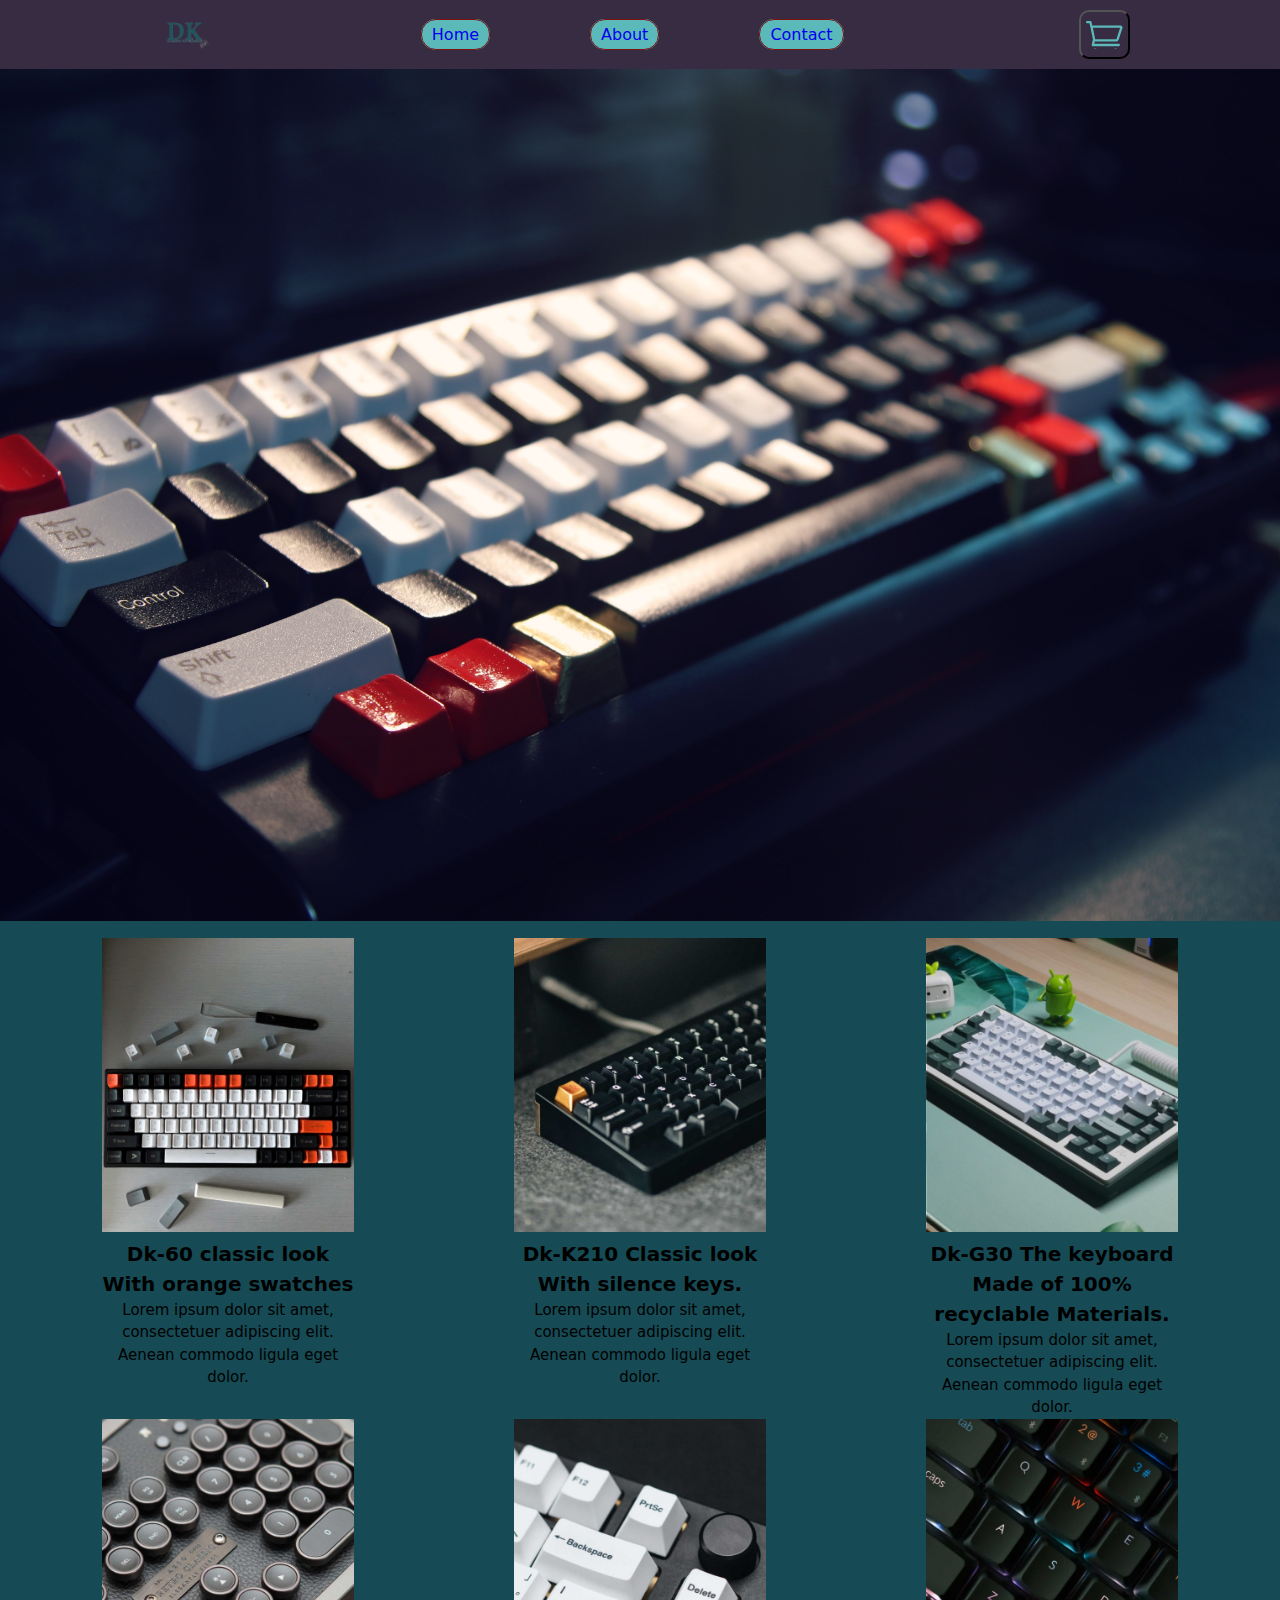
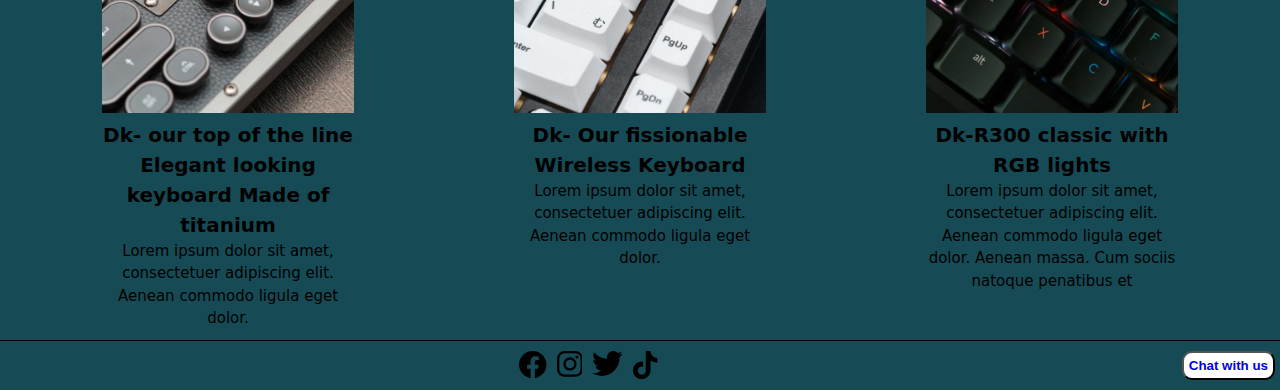
<file: index.html>
<!DOCTYPE html>
<html lang="en">
<head>
    <meta charset="UTF-8">
    <meta http-equiv="X-UA-Compatible" content="IE=edge">
    <meta name="viewport" content="width=device-width, initial-scale=1.0">
    <title>Dominic Keyboards</title>
    <link rel="preconnect" href="https://fonts.googleapis.com">
    <link rel="preconnect" href="https://fonts.gstatic.com" crossorigin>
    <link href="https://fonts.googleapis.com/css2?family=Baskervville&family=Roboto:ital,wght@0,300;0,400;1,100&display=swap" rel="stylesheet">

    <link href="css/styles.css" rel="stylesheet">
</head>
<body>
    <header>

                    <!-----------------    Navigation     ------------------------------->
        
        <nav>
                <div class="skip">
                    <ul class="skip-links">
                        <li><a href="#nav">Skip to main nav</a></li>
                        <li><a href="#main">Skip to main content</a></li>
                    </ul>
                </div>

                <div class="nav">
                    <img src="images/logo-02-2.png" width="80" height="79" alt="bominic keyboards logo">
                    <ul>
                        <li class="current"><a href="index.html">Home</a></li>
                        <li><a href="about.html">About</a></li>
                        <li><a href="contact.html">Contact</a></li>
                    </ul>
                <form class="cart-logo">
                    <button>
                        <svg xmlns="http://www.w3.org/2000/svg" width="36.547" height="32" viewBox="0 0 36.547 32">
                        <path id="Path_2" data-name="Path 2" d="M6.865,33.714a2.286,2.286,0,1,0,2.286-2.286A2.286,2.286,0,0,0,6.865,33.714Zm20.571,0a2.286,2.286,0,1,0,2.286-2.286A2.286,2.286,0,0,0,27.437,33.714ZM-.058,5.143A1.143,1.143,0,0,0,1.085,6.286H3.46l1.419,6.071,1.986,9.929a2.007,2.007,0,0,0,.048.233L5.75,27.753a1.139,1.139,0,0,0,1.115,1.39H32.795a1.143,1.143,0,0,0,0-2.286H8.292L8.815,24.5a2.085,2.085,0,0,0,.336.069H29.985a2.366,2.366,0,0,0,2.631-1.714L36.328,11.47a2.03,2.03,0,0,0-2.034-2.9H6.865a2.161,2.161,0,0,0-.5.1l-.887-3.79A1.143,1.143,0,0,0,4.365,4H1.085A1.143,1.143,0,0,0-.058,5.143Zm6.969,5.714H34.123l-3.648,11.2a2.4,2.4,0,0,1-.107.217c-.075.007-.194.014-.382.014H9.151v-.226l-.043-.222Z" fill="#5CB9B9"/>
                        </svg>
                    </button>
                </form>
            </div>
        </nav>
                        <img class="home-page-photo" src="images/nihon-graphy-nCvi-gS5r88-unsplash.jpg" hight="500" width="800" alt="photo of a keyboard">
    </header>
                <!-----------------------------------------HTML for the home page main section ------------------------------------------------------>
        <Main id="main">
            <section class="products">
                <div class="keyboard">
                    <img src="images/1st-left-side-pic-on-the-home-page-600_x_700.jpg" alt="picture of keyboard">
                <h3>Dk-60 classic look With orange swatches</h3>
                    <p>Lorem ipsum dolor sit amet, consectetuer adipiscing elit. Aenean commodo ligula eget dolor. </p>
            </div>

            <div class="keyboard">
                    <img src="images/2nd-600_x_700.jpg"  alt="picture of keyboard">
                <h3>Dk-K210 Classic look
                    With silence keys.</h3>
                    <p>Lorem ipsum dolor sit amet, consectetuer adipiscing elit. Aenean commodo ligula eget dolor. </p>
            </div>

            <div class="keyboard">
                    <img src="images/3rd-600_x_700.jpg" alt="picture of keyboard">
                <h3>Dk-G30 The keyboard 
                    Made of 100% recyclable Materials.</h3>
                    <p>Lorem ipsum dolor sit amet, consectetuer adipiscing elit. Aenean commodo ligula eget dolor. </p>
            </div> 

            <div class="keyboard">
                    <img src="images/4th-600_x_700.jpg"  alt="picture of keyboard">
                <h3>Dk- our top of the line 
                    Elegant looking keyboard Made of titanium</h3>
                    <p>Lorem ipsum dolor sit amet, consectetuer adipiscing elit. Aenean commodo ligula eget dolor.</p>
            </div>
            
            <div class="keyboard">
                    <img src="images/5th-600_x_700.jpg"  alt="picture of keyboard">
                <h3>Dk- Our fissionable Wireless Keyboard</h3>
                    <p>Lorem ipsum dolor sit amet, consectetuer adipiscing elit. Aenean commodo ligula eget dolor.</p>
            </div>
            
            <div class="keyboard">
                    <img src="images/6th-600_x_700.jpg" alt="picture of keyboard">
                <h3>Dk-R300 classic with RGB lights </h3>
                    <p>Lorem ipsum dolor sit amet, consectetuer adipiscing elit. Aenean commodo ligula eget dolor. Aenean massa. Cum sociis natoque penatibus et</p>
            </div>
            </section>
        </Main>
    
    <footer>
        <button class="chat-button">
            <a href="contact.html">Chat with us</button>
                <!---==================================
                    Footer section for social media iconsw===========================================-->
            <div class="social-media">
                    <svg xmlns="http://www.w3.org/2000/svg" width="27.427" height="27.261" viewBox="0 0 27.427 27.261">
                        <path id="Icon_awesome-facebook" data-name="Icon awesome-facebook" d="M27.989,14.276A13.713,13.713,0,1,0,12.133,27.823V18.24H8.65V14.276h3.484V11.255c0-3.437,2.046-5.335,5.18-5.335a21.1,21.1,0,0,1,3.07.268V9.56h-1.73A1.982,1.982,0,0,0,16.419,11.7v2.574h3.8l-.608,3.964H16.419v9.583A13.718,13.718,0,0,0,27.989,14.276Z" transform="translate(-0.563 -0.563)"/>
                      </svg>
                      <svg xmlns="http://www.w3.org/2000/svg" width="25.921" height="25.916" viewBox="0 0 25.921 25.916">
                        <path id="Icon_awesome-instagram" data-name="Icon awesome-instagram" d="M12.958,8.551A6.644,6.644,0,1,0,19.6,15.2,6.634,6.634,0,0,0,12.958,8.551Zm0,10.964a4.32,4.32,0,1,1,4.32-4.32A4.328,4.328,0,0,1,12.958,19.515ZM21.424,8.279a1.55,1.55,0,1,1-1.55-1.55A1.546,1.546,0,0,1,21.424,8.279Zm4.4,1.573a7.669,7.669,0,0,0-2.093-5.43A7.72,7.72,0,0,0,18.3,2.329c-2.14-.121-8.553-.121-10.692,0a7.709,7.709,0,0,0-5.43,2.088A7.7,7.7,0,0,0,.086,9.846c-.121,2.14-.121,8.553,0,10.692a7.67,7.67,0,0,0,2.093,5.43,7.73,7.73,0,0,0,5.43,2.093c2.14.121,8.553.121,10.692,0a7.67,7.67,0,0,0,5.43-2.093,7.72,7.72,0,0,0,2.093-5.43c.121-2.14.121-8.547,0-10.687ZM23.061,22.835A4.373,4.373,0,0,1,20.6,25.3c-1.706.677-5.754.52-7.639.52s-5.939.15-7.639-.52a4.373,4.373,0,0,1-2.463-2.463c-.677-1.706-.52-5.754-.52-7.639s-.15-5.939.52-7.639A4.373,4.373,0,0,1,5.319,5.093c1.706-.677,5.754-.52,7.639-.52s5.939-.15,7.639.52a4.373,4.373,0,0,1,2.463,2.463c.677,1.706.52,5.754.52,7.639S23.737,21.134,23.061,22.835Z" transform="translate(0.005 -2.238)"/>
                      </svg>
                      <svg xmlns="http://www.w3.org/2000/svg" width="30.715" height="24.946" viewBox="0 0 30.715 24.946">
                        <path id="Icon_awesome-twitter" data-name="Icon awesome-twitter" d="M27.558,9.6c.02.273.02.546.02.819,0,8.322-6.334,17.911-17.911,17.911A17.789,17.789,0,0,1,0,25.5a13.023,13.023,0,0,0,1.52.078,12.607,12.607,0,0,0,7.815-2.69A6.306,6.306,0,0,1,3.45,18.524a7.939,7.939,0,0,0,1.189.1A6.658,6.658,0,0,0,6.3,18.407a6.3,6.3,0,0,1-5.048-6.178v-.078a6.34,6.34,0,0,0,2.845.8A6.3,6.3,0,0,1,2.144,4.531a17.893,17.893,0,0,0,12.98,6.587,7.106,7.106,0,0,1-.156-1.442A6.3,6.3,0,0,1,25.862,5.369a12.394,12.394,0,0,0,4-1.52A6.278,6.278,0,0,1,27.09,7.318a12.62,12.62,0,0,0,3.625-.974A13.532,13.532,0,0,1,27.558,9.6Z" transform="translate(0 -3.381)"/>
                      </svg>
                      <svg xmlns="http://www.w3.org/2000/svg" width="24.425" height="28.114" viewBox="0 0 24.425 28.114">
                        <path id="Icon_simple-tiktok" data-name="Icon simple-tiktok" d="M15.2.023C16.731,0,18.254.012,19.777,0a7.3,7.3,0,0,0,2.05,4.885,8.261,8.261,0,0,0,4.967,2.1V11.7a12.538,12.538,0,0,1-4.92-1.136,14.473,14.473,0,0,1-1.9-1.089c-.012,3.421.012,6.841-.023,10.25a8.947,8.947,0,0,1-1.581,4.615,8.727,8.727,0,0,1-6.923,3.76A8.541,8.541,0,0,1,6.669,26.9a8.834,8.834,0,0,1-4.276-6.689c-.023-.586-.035-1.171-.012-1.745a8.819,8.819,0,0,1,10.226-7.825c.023,1.734-.047,3.467-.047,5.2A4.019,4.019,0,0,0,7.43,18.321a4.647,4.647,0,0,0-.164,1.886,3.987,3.987,0,0,0,4.1,3.362,3.935,3.935,0,0,0,3.245-1.886,2.7,2.7,0,0,0,.48-1.242c.117-2.1.07-4.182.082-6.279.012-4.721-.012-9.43.023-14.139Z" transform="translate(-2.369)"/>
                      </svg>
            </div>
    </footer>
    
</body>
</html>
</file>
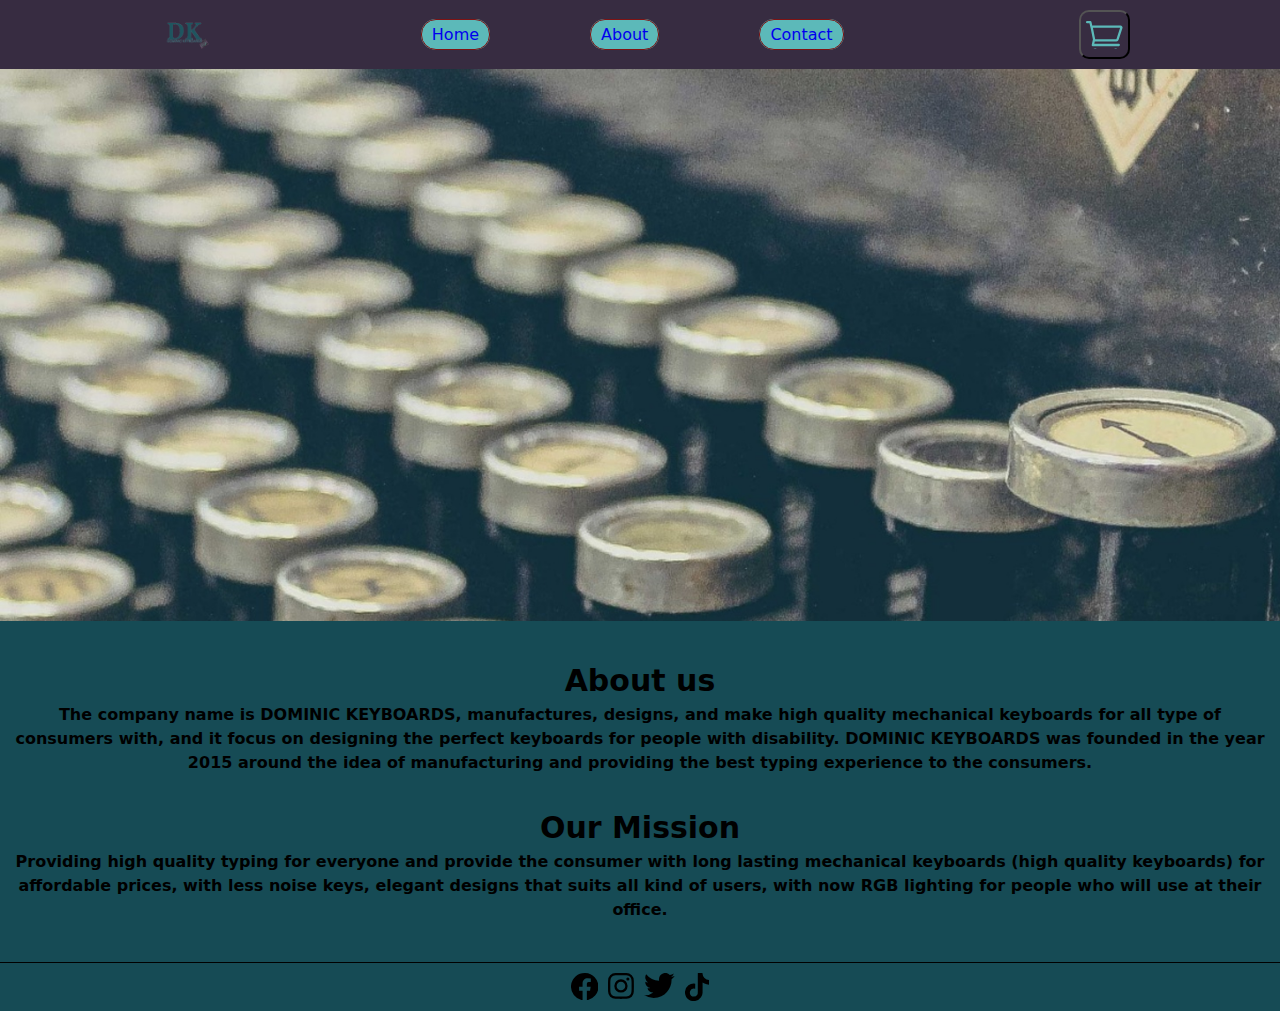
<file: about.html>
<!DOCTYPE html>
<html lang="en">
<head>
    <meta charset="UTF-8">
    <meta http-equiv="X-UA-Compatible" content="IE=edge">
    <meta name="viewport" content="width=device-width, initial-scale=1.0">
    <title>Dominic Keyboards</title>
    <link rel="preconnect" href="https://fonts.googleapis.com">
    <link rel="preconnect" href="https://fonts.gstatic.com" crossorigin>
    <link href="https://fonts.googleapis.com/css2?family=Baskervville&family=Roboto:ital,wght@0,300;0,400;1,100&display=swap" rel="stylesheet">

    <link href="css/styles.css" rel="stylesheet">
</head>

    <header>

                    <!-----------------    Navigation     ------------------------------->
        <nav>
            <div class="nav">
                <img  src="images/logo-02-2.png" width="80" height="79" alt="bominic keyboards logo">
            <ul>
                <li class="current"><a href="index.html">Home</a></li>
                <li><a href="about.html">About</a></li>
                <li><a href="contact.html">Contact</a></li>
            </ul>
                <form class="cart-logo">
                    <button>
                        <svg xmlns="http://www.w3.org/2000/svg" width="36.547" height="32" viewBox="0 0 36.547 32">
                        <path id="Path_2" data-name="Path 2" d="M6.865,33.714a2.286,2.286,0,1,0,2.286-2.286A2.286,2.286,0,0,0,6.865,33.714Zm20.571,0a2.286,2.286,0,1,0,2.286-2.286A2.286,2.286,0,0,0,27.437,33.714ZM-.058,5.143A1.143,1.143,0,0,0,1.085,6.286H3.46l1.419,6.071,1.986,9.929a2.007,2.007,0,0,0,.048.233L5.75,27.753a1.139,1.139,0,0,0,1.115,1.39H32.795a1.143,1.143,0,0,0,0-2.286H8.292L8.815,24.5a2.085,2.085,0,0,0,.336.069H29.985a2.366,2.366,0,0,0,2.631-1.714L36.328,11.47a2.03,2.03,0,0,0-2.034-2.9H6.865a2.161,2.161,0,0,0-.5.1l-.887-3.79A1.143,1.143,0,0,0,4.365,4H1.085A1.143,1.143,0,0,0-.058,5.143Zm6.969,5.714H34.123l-3.648,11.2a2.4,2.4,0,0,1-.107.217c-.075.007-.194.014-.382.014H9.151v-.226l-.043-.222Z" fill="#5CB9B9"/>
                        </svg>
                    </button>
                </form>
            </div>
        </nav>
                    <!-------------------================
                        Section for the main image in the about page================------------------->
            <div class="about-imgs">
                <img  class="about-imgs" src="images/about-top-img-1200_x_1000-2900_x_1250.jpg"  alt="picture of a type write">
            </div>
    </header>
        <!---------------------============= HTML for the main section in the about us page  =============---------------------------->
    <Main>
            <section class="about-us">
                <h2>About us</h2>
                    <p>The company name is DOMINIC KEYBOARDS, 
                        manufactures, designs, and make high quality 
                        mechanical keyboards for all type of consumers with, 
                        and it focus on designing the perfect keyboards for 
                        people with disability. DOMINIC KEYBOARDS was 
                        founded in the year 2015 around the idea of 
                        manufacturing and providing the best typing 
                        experience to the consumers. </p>
            </section>
            <section class="our-mission">
                <h2>Our Mission</h2>
                    <p>Providing high quality typing for everyone and provide the consumer with long lasting mechanical keyboards (high quality keyboards) for affordable prices, with less noise keys, elegant designs that suits all kind of users, with now RGB lighting for people who will use at their office.</p>
            </section>
    </Main>
                  <!---==================================
                    Footer section for social media icons ===========================================-->
    <footer>
        <section class="social-media-about">
        <svg xmlns="http://www.w3.org/2000/svg" width="27.427" height="27.261" viewBox="0 0 27.427 27.261">
            <path id="Icon_awesome-facebook" data-name="Icon awesome-facebook" d="M27.989,14.276A13.713,13.713,0,1,0,12.133,27.823V18.24H8.65V14.276h3.484V11.255c0-3.437,2.046-5.335,5.18-5.335a21.1,21.1,0,0,1,3.07.268V9.56h-1.73A1.982,1.982,0,0,0,16.419,11.7v2.574h3.8l-.608,3.964H16.419v9.583A13.718,13.718,0,0,0,27.989,14.276Z" transform="translate(-0.563 -0.563)"/>
          </svg>
          <svg xmlns="http://www.w3.org/2000/svg" width="25.921" height="25.916" viewBox="0 0 25.921 25.916">
            <path id="Icon_awesome-instagram" data-name="Icon awesome-instagram" d="M12.958,8.551A6.644,6.644,0,1,0,19.6,15.2,6.634,6.634,0,0,0,12.958,8.551Zm0,10.964a4.32,4.32,0,1,1,4.32-4.32A4.328,4.328,0,0,1,12.958,19.515ZM21.424,8.279a1.55,1.55,0,1,1-1.55-1.55A1.546,1.546,0,0,1,21.424,8.279Zm4.4,1.573a7.669,7.669,0,0,0-2.093-5.43A7.72,7.72,0,0,0,18.3,2.329c-2.14-.121-8.553-.121-10.692,0a7.709,7.709,0,0,0-5.43,2.088A7.7,7.7,0,0,0,.086,9.846c-.121,2.14-.121,8.553,0,10.692a7.67,7.67,0,0,0,2.093,5.43,7.73,7.73,0,0,0,5.43,2.093c2.14.121,8.553.121,10.692,0a7.67,7.67,0,0,0,5.43-2.093,7.72,7.72,0,0,0,2.093-5.43c.121-2.14.121-8.547,0-10.687ZM23.061,22.835A4.373,4.373,0,0,1,20.6,25.3c-1.706.677-5.754.52-7.639.52s-5.939.15-7.639-.52a4.373,4.373,0,0,1-2.463-2.463c-.677-1.706-.52-5.754-.52-7.639s-.15-5.939.52-7.639A4.373,4.373,0,0,1,5.319,5.093c1.706-.677,5.754-.52,7.639-.52s5.939-.15,7.639.52a4.373,4.373,0,0,1,2.463,2.463c.677,1.706.52,5.754.52,7.639S23.737,21.134,23.061,22.835Z" transform="translate(0.005 -2.238)"/>
          </svg>
          <svg xmlns="http://www.w3.org/2000/svg" width="30.715" height="24.946" viewBox="0 0 30.715 24.946">
            <path id="Icon_awesome-twitter" data-name="Icon awesome-twitter" d="M27.558,9.6c.02.273.02.546.02.819,0,8.322-6.334,17.911-17.911,17.911A17.789,17.789,0,0,1,0,25.5a13.023,13.023,0,0,0,1.52.078,12.607,12.607,0,0,0,7.815-2.69A6.306,6.306,0,0,1,3.45,18.524a7.939,7.939,0,0,0,1.189.1A6.658,6.658,0,0,0,6.3,18.407a6.3,6.3,0,0,1-5.048-6.178v-.078a6.34,6.34,0,0,0,2.845.8A6.3,6.3,0,0,1,2.144,4.531a17.893,17.893,0,0,0,12.98,6.587,7.106,7.106,0,0,1-.156-1.442A6.3,6.3,0,0,1,25.862,5.369a12.394,12.394,0,0,0,4-1.52A6.278,6.278,0,0,1,27.09,7.318a12.62,12.62,0,0,0,3.625-.974A13.532,13.532,0,0,1,27.558,9.6Z" transform="translate(0 -3.381)"/>
          </svg>
          <svg xmlns="http://www.w3.org/2000/svg" width="24.425" height="28.114" viewBox="0 0 24.425 28.114">
            <path id="Icon_simple-tiktok" data-name="Icon simple-tiktok" d="M15.2.023C16.731,0,18.254.012,19.777,0a7.3,7.3,0,0,0,2.05,4.885,8.261,8.261,0,0,0,4.967,2.1V11.7a12.538,12.538,0,0,1-4.92-1.136,14.473,14.473,0,0,1-1.9-1.089c-.012,3.421.012,6.841-.023,10.25a8.947,8.947,0,0,1-1.581,4.615,8.727,8.727,0,0,1-6.923,3.76A8.541,8.541,0,0,1,6.669,26.9a8.834,8.834,0,0,1-4.276-6.689c-.023-.586-.035-1.171-.012-1.745a8.819,8.819,0,0,1,10.226-7.825c.023,1.734-.047,3.467-.047,5.2A4.019,4.019,0,0,0,7.43,18.321a4.647,4.647,0,0,0-.164,1.886,3.987,3.987,0,0,0,4.1,3.362,3.935,3.935,0,0,0,3.245-1.886,2.7,2.7,0,0,0,.48-1.242c.117-2.1.07-4.182.082-6.279.012-4.721-.012-9.43.023-14.139Z" transform="translate(-2.369)"/>
          </svg>
        </section>
    </footer>
    
</body>
</html>
</file>
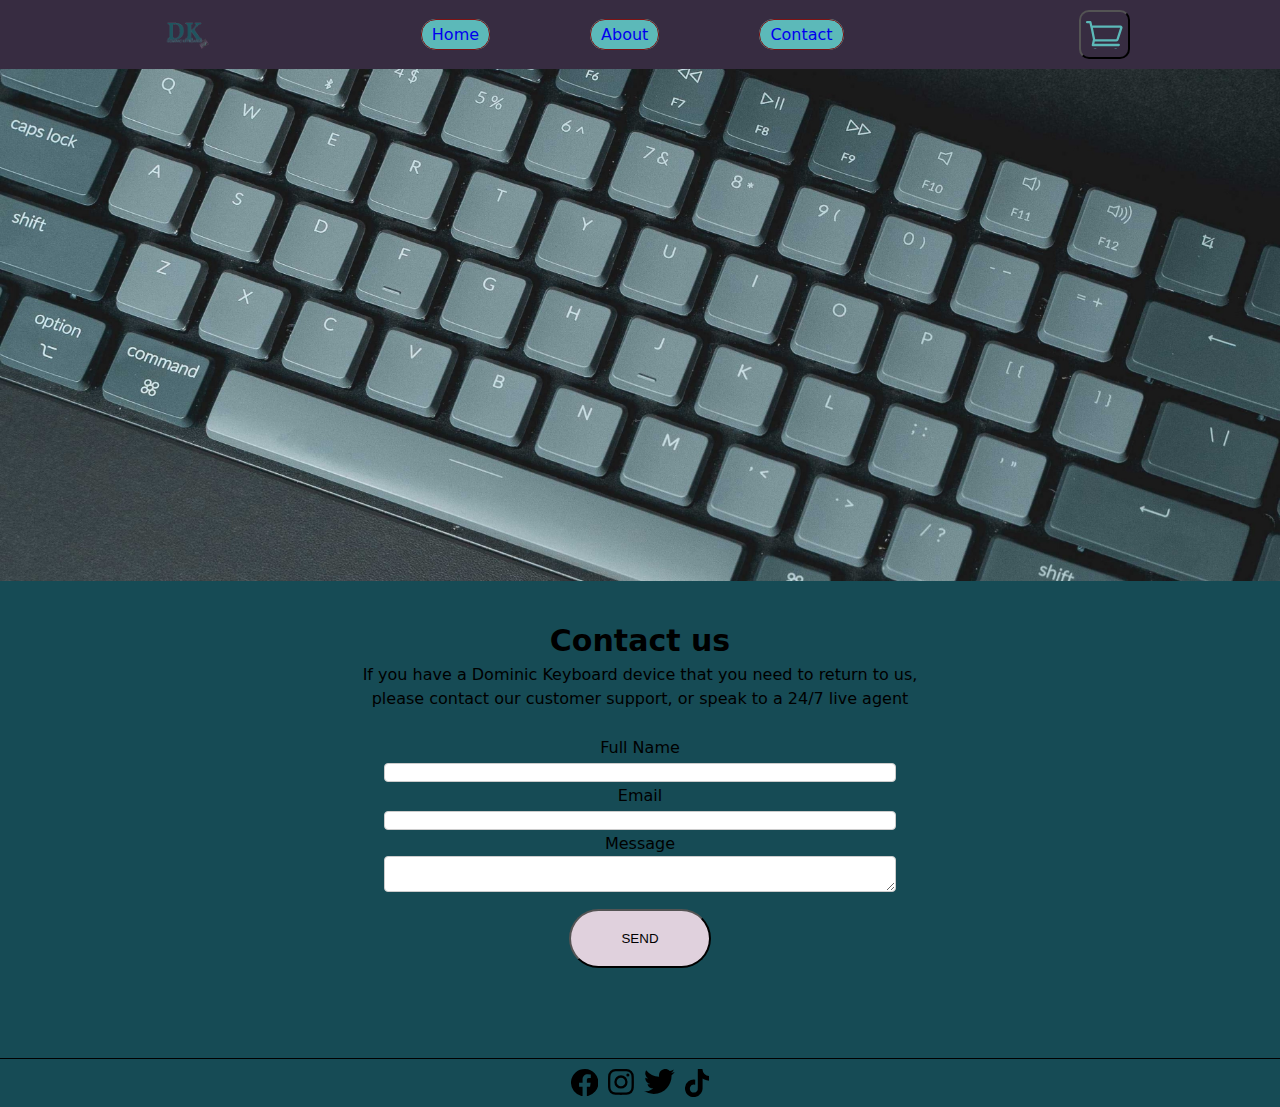
<file: contact.html>
<!DOCTYPE html>
<html lang="en">
<head>
    <meta charset="UTF-8">
    <meta http-equiv="X-UA-Compatible" content="IE=edge">
    <meta name="viewport" content="width=device-width, initial-scale=1.0">
    <title>Dominic Keyboards</title>
    <link rel="preconnect" href="https://fonts.googleapis.com">
    <link rel="preconnect" href="https://fonts.gstatic.com" crossorigin>
    <link href="https://fonts.googleapis.com/css2?family=Baskervville&family=Roboto:ital,wght@0,300;0,400;1,100&display=swap" rel="stylesheet">

    <link href="css/styles.css" rel="stylesheet">
</head>
<body>
    <header>
                                <!-----------------    Navigation     ------------------------------->
        <nav>
            <div class="nav">
                <img src="images/logo-02-2.png" width="80" height="79" alt="bominic keyboards logo">
            <ul>
                <li class="current"><a href="index.html">Home</a></li>
                <li><a href="about.html">About</a></li>
                <li><a href="contact.html">Contact</a></li>
            </ul>
            <form class="cart-logo">
                <button>
                    <svg xmlns="http://www.w3.org/2000/svg" width="36.547" height="32" viewBox="0 0 36.547 32">
                        <path id="Path_2" data-name="Path 2" d="M6.865,33.714a2.286,2.286,0,1,0,2.286-2.286A2.286,2.286,0,0,0,6.865,33.714Zm20.571,0a2.286,2.286,0,1,0,2.286-2.286A2.286,2.286,0,0,0,27.437,33.714ZM-.058,5.143A1.143,1.143,0,0,0,1.085,6.286H3.46l1.419,6.071,1.986,9.929a2.007,2.007,0,0,0,.048.233L5.75,27.753a1.139,1.139,0,0,0,1.115,1.39H32.795a1.143,1.143,0,0,0,0-2.286H8.292L8.815,24.5a2.085,2.085,0,0,0,.336.069H29.985a2.366,2.366,0,0,0,2.631-1.714L36.328,11.47a2.03,2.03,0,0,0-2.034-2.9H6.865a2.161,2.161,0,0,0-.5.1l-.887-3.79A1.143,1.143,0,0,0,4.365,4H1.085A1.143,1.143,0,0,0-.058,5.143Zm6.969,5.714H34.123l-3.648,11.2a2.4,2.4,0,0,1-.107.217c-.075.007-.194.014-.382.014H9.151v-.226l-.043-.222Z" fill="#5CB9B9"/>
                      </svg>
                </button>
            
            </form>
            </div>
        </nav>
            <img src="images/contact-top-3750_x_1500.jpg" alt="photo of a keyboard">
    </header>
                    <!------------------------ Contact us form--------------------------------->
        <Main>
            <div class="contact-us">
                <h2>Contact us</h2>
                    <p>If you have a Dominic Keyboard device that you need to return to us,<br> please contact our customer support, or speak to a 24/7 live agent</p>
            </div>
            <div class="insert">
                <label>Full Name</label><br>
                    <input class="fullname" type="text" name="full name"><br>
                <label>Email</label><br>
                    <input class="fullname" type="text" name="email"><br>
                <label>Message</label><br>
                <textarea  id="message"></textarea> <br>
                    <input class="send-us" type="button" value="SEND">
           </div>

        </Main>
                                  <!---==================================
                    Footer section for social media icons ===========================================-->
        <footer>
            <section class="social-media">
                <svg xmlns="http://www.w3.org/2000/svg" width="27.427" height="27.261" viewBox="0 0 27.427 27.261">
                    <path id="Icon_awesome-facebook" data-name="Icon awesome-facebook" d="M27.989,14.276A13.713,13.713,0,1,0,12.133,27.823V18.24H8.65V14.276h3.484V11.255c0-3.437,2.046-5.335,5.18-5.335a21.1,21.1,0,0,1,3.07.268V9.56h-1.73A1.982,1.982,0,0,0,16.419,11.7v2.574h3.8l-.608,3.964H16.419v9.583A13.718,13.718,0,0,0,27.989,14.276Z" transform="translate(-0.563 -0.563)"/>
                </svg>
                <svg xmlns="http://www.w3.org/2000/svg" width="25.921" height="25.916" viewBox="0 0 25.921 25.916">
                    <path id="Icon_awesome-instagram" data-name="Icon awesome-instagram" d="M12.958,8.551A6.644,6.644,0,1,0,19.6,15.2,6.634,6.634,0,0,0,12.958,8.551Zm0,10.964a4.32,4.32,0,1,1,4.32-4.32A4.328,4.328,0,0,1,12.958,19.515ZM21.424,8.279a1.55,1.55,0,1,1-1.55-1.55A1.546,1.546,0,0,1,21.424,8.279Zm4.4,1.573a7.669,7.669,0,0,0-2.093-5.43A7.72,7.72,0,0,0,18.3,2.329c-2.14-.121-8.553-.121-10.692,0a7.709,7.709,0,0,0-5.43,2.088A7.7,7.7,0,0,0,.086,9.846c-.121,2.14-.121,8.553,0,10.692a7.67,7.67,0,0,0,2.093,5.43,7.73,7.73,0,0,0,5.43,2.093c2.14.121,8.553.121,10.692,0a7.67,7.67,0,0,0,5.43-2.093,7.72,7.72,0,0,0,2.093-5.43c.121-2.14.121-8.547,0-10.687ZM23.061,22.835A4.373,4.373,0,0,1,20.6,25.3c-1.706.677-5.754.52-7.639.52s-5.939.15-7.639-.52a4.373,4.373,0,0,1-2.463-2.463c-.677-1.706-.52-5.754-.52-7.639s-.15-5.939.52-7.639A4.373,4.373,0,0,1,5.319,5.093c1.706-.677,5.754-.52,7.639-.52s5.939-.15,7.639.52a4.373,4.373,0,0,1,2.463,2.463c.677,1.706.52,5.754.52,7.639S23.737,21.134,23.061,22.835Z" transform="translate(0.005 -2.238)"/>
                </svg>
                <svg xmlns="http://www.w3.org/2000/svg" width="30.715" height="24.946" viewBox="0 0 30.715 24.946">
                    <path id="Icon_awesome-twitter" data-name="Icon awesome-twitter" d="M27.558,9.6c.02.273.02.546.02.819,0,8.322-6.334,17.911-17.911,17.911A17.789,17.789,0,0,1,0,25.5a13.023,13.023,0,0,0,1.52.078,12.607,12.607,0,0,0,7.815-2.69A6.306,6.306,0,0,1,3.45,18.524a7.939,7.939,0,0,0,1.189.1A6.658,6.658,0,0,0,6.3,18.407a6.3,6.3,0,0,1-5.048-6.178v-.078a6.34,6.34,0,0,0,2.845.8A6.3,6.3,0,0,1,2.144,4.531a17.893,17.893,0,0,0,12.98,6.587,7.106,7.106,0,0,1-.156-1.442A6.3,6.3,0,0,1,25.862,5.369a12.394,12.394,0,0,0,4-1.52A6.278,6.278,0,0,1,27.09,7.318a12.62,12.62,0,0,0,3.625-.974A13.532,13.532,0,0,1,27.558,9.6Z" transform="translate(0 -3.381)"/>
                </svg>
                <svg xmlns="http://www.w3.org/2000/svg" width="24.425" height="28.114" viewBox="0 0 24.425 28.114">
                    <path id="Icon_simple-tiktok" data-name="Icon simple-tiktok" d="M15.2.023C16.731,0,18.254.012,19.777,0a7.3,7.3,0,0,0,2.05,4.885,8.261,8.261,0,0,0,4.967,2.1V11.7a12.538,12.538,0,0,1-4.92-1.136,14.473,14.473,0,0,1-1.9-1.089c-.012,3.421.012,6.841-.023,10.25a8.947,8.947,0,0,1-1.581,4.615,8.727,8.727,0,0,1-6.923,3.76A8.541,8.541,0,0,1,6.669,26.9a8.834,8.834,0,0,1-4.276-6.689c-.023-.586-.035-1.171-.012-1.745a8.819,8.819,0,0,1,10.226-7.825c.023,1.734-.047,3.467-.047,5.2A4.019,4.019,0,0,0,7.43,18.321a4.647,4.647,0,0,0-.164,1.886,3.987,3.987,0,0,0,4.1,3.362,3.935,3.935,0,0,0,3.245-1.886,2.7,2.7,0,0,0,.48-1.242c.117-2.1.07-4.182.082-6.279.012-4.721-.012-9.43.023-14.139Z" transform="translate(-2.369)"/>
                </svg>
            </section>
    </footer>
    
</body>
</html>
</file>
<file: css/styles.css>
html, body, div, span, applet, object, iframe,
h1, h2, h3, h4, h5, h6, p, blockquote, pre,
a, abbr, acronym, address, big, cite, code,
del, dfn, em, img, ins, kbd, q, s, samp,
small, strike, strong, sub, sup, tt, var,
b, u, i, center,
dl, dt, dd, ol, ul, li,
fieldset, form, label, legend,
table, caption, tbody, tfoot, thead, tr, th, td,
article, aside, canvas, details, embed, 
figure, figcaption, footer, header, hgroup, 
menu, nav, output, ruby, section, summary,
time, mark, audio, video {
	margin: 0;
	padding: 0;
	border: 0;
	font-size: 100%;
	font: inherit;
	vertical-align: baseline;
}
/* HTML5 display-role reset for older browsers */
article, aside, details, figcaption, figure, 
footer, header, hgroup, menu, nav, section {
	display: block;
}
body {
	line-height: 1;
}
ol, ul {
	list-style: none;
}
blockquote, q {
	quotes: none;
}
blockquote:before, blockquote:after,
q:before, q:after {
	content: '';
	content: none;
}
table {
	border-collapse: collapse;
	border-spacing: 0;
}
/*========================== General styles ======================*/
body {
    font-family: system-ui, -apple-system, BlinkMacSystemFont, 'Segoe UI', Roboto, Oxygen, Ubuntu, Cantarell, 'Open Sans', 'Helvetica Neue', sans-serif;
    font-size: 1rem;
    line-height: 1.5;
    color: black;
    background-color: #164B55;
}
h2 {
    font-size: 30px;
    font-weight: 600;
}

h3 {
    font-size: 20px;
    font-weight: 600;
}
img {
    max-width: 100%;
    height: auto;
}

.skip {
    position: absolute;
    left: -10000px;
    top: auto;
    width: 1px;
    height: 1px;
    overflow: hidden;
}

/* Navigation */
 
.nav {
    display: flex;
    background-color: transparent;
    text-decoration: none;
}
ul  {
    display: flex;
    align-items: center;
  
}
.nav {
    background-color: black;
    width: auto;
}
li a:link {
    text-decoration: none;
    text-align: center;
    background-color: #5CB9B9;
    border: 1px solid rgb(127, 19, 19);
    border-radius: 15px;
    padding: 5px 10px;
}
ul > li {
    padding-left: 40px;
}

.cart-logo > button {
    background: none;
    margin-top: 10px;
    margin-left: 40px;
}

/*============= main seaction styling for the home page ===========*/

.home-page-photo {
    width: auto;
}
/*================= I choose fade in anmation for the main image in the home page ===========*/
@keyframes fade-in {
    from { opacity: 0; } 
    to { opacity: 1; } 
  }
.home-page-photo {
    animation-name: fade-in;
    animation-duration: 1s; 
    animation-fill-mode: forwards;
}

.products { 
    display: grid;
    grid-template-columns: 22% 22%;
    grid-column-gap: 10em;
    justify-content: center;
    margin: 10px 10px;
}
.products h3 {
    text-align: center;
}

.products p {
    text-align: center;
    font-size: 15px;
}
/*======================== I choose an animation where the images in the home page move right, and ends in the main spot============================*/
@keyframes move-right {
    0% { transform: translateX(0); } 
    100% { transform: translateX(100px); } 
  }
.keyboard > img {
    
    animation-name: move-right; 
    animation-duration: 1.5s; 
    animation-delay: 1s;
    animation-direction: alternate; 
    animation-timing-function: ease-in-out; 
}

/*====================== chat with us button styling ===============*/
footer {
    border-top: 1px solid black;
 
}
button a:link {
    text-decoration: none;
}
button  {
    background-color: #ffffff;
    border-radius: 10px;
    font-weight: 700;
    float: right;
    padding: 5px 5px;
    margin: 10px 5px;
}
/*=========== styling for about us page =============*/
footer svg {
    margin: 10px 5px;
}
.social-media-about {
    display: flex;
    justify-content: center;
}
.about-imgs {
    max-width: 100%;
    height: auto;

}
.about-us {
    margin: 10px 10px;
}
.about-us, h2, p {
    text-align: center;
}
.our-mission {
    margin-bottom: 40px;
}
.about-us, .our-mission p  {
    font-weight: 600;
}
/*=========== styling contact page ===========*/
.contact-us, h2 {
    margin-top: 30px;
} 
.insert {
    text-align: center;
    margin-top: 25px;
}
.send-us {
    padding: 20px 50px;
    border-radius: 60px;
    background-color: hsl(312, 19%, 85%);
}
 .social-media {
    display: flex;
    justify-content: center;
 }
 .send-us {
    margin-top: 10px;
    margin-bottom: 90px;
 }

/* TABLET STYLES: 760px to 1199px */
/*@media screen and (min-width: 760px) {

    header  {
        width:auto;
        margin: 0 auto;
    }

    .nav {
        display: flex;
        background-color: transparent;
        text-decoration: none;
    }
    ul  {
        display: flex;
        align-items: center;
      
    }
    .nav {
        background-color: black;
        width: auto;
    }
    li a:link {
        text-decoration: none;
        text-align: center;
        background-color: #5CB9B9;
        border: 1px solid rgb(127, 19, 19);
        border-radius: 15px;
        padding: 5px 10px;
    }
    ul > li {
        padding-left: 40px;
    }
    
    .cart-logo > button {
        background: none;
        margin-top: 10px;
        margin-left: 40px;
    }

}
*/

    /*=================================== styling for a larger screen above 1100px ==================*/
@media screen and (min-width: 1100px) {

    body {
        font-family: system-ui, -apple-system, BlinkMacSystemFont, 'Segoe UI', Roboto, Oxygen, Ubuntu, Cantarell, 'Open Sans', 'Helvetica Neue', sans-serif;
        font-size: 1rem;
        line-height: 1.5;
        color: black;
        background-color: #164B55;
    }
    h2 {
        font-size: 30px;
        font-weight: 600;
    }
    
    h3 {
        font-size: 25px;
        font-weight: 600;
       
    }
    img {
        max-width: 100%;
        height: auto;
    }

    body {
        font-family: system-ui, -apple-system, BlinkMacSystemFont, 'Segoe UI', Roboto, Oxygen, Ubuntu, Cantarell, 'Open Sans', 'Helvetica Neue', sans-serif;
        font-size: 1rem;
        line-height: 1.5;
        color: black;
        background-color: #164B55;
    }
    h2 {
        font-size: 30px;
        font-weight: 600;
    }

    h3 {
        font-size: 20px;
        font-weight: 600;
    }
    img {
        max-width: 100%;
        height: auto;
    }

    .nav {
        display: flex;
        justify-content: space-evenly;
        background-color: transparent;
        text-decoration: none;
        background-color: rgb(55, 44, 65);
    }
    ul  li {
        padding-left: 50px;
        padding-right: 50px;
    }
    .products {
        display: grid;
        grid-template-columns: 20% 20% 20%;
    }
    .keyboard {
        text-align: center;
    }
/* ======== styling for contacing us secation ============= */
    .insert .fullname {
        width: 40%;
        display: inline-block;
        border: 1px solid #ccc;
        border-radius: 4px;
        box-sizing: border-box;
    }
    .insert textarea {
        width: 40%;
        display: inline-block;
        border: 1px solid #ccc;
        border-radius: 4px;
        box-sizing: border-box;
    }
  }
</file>
